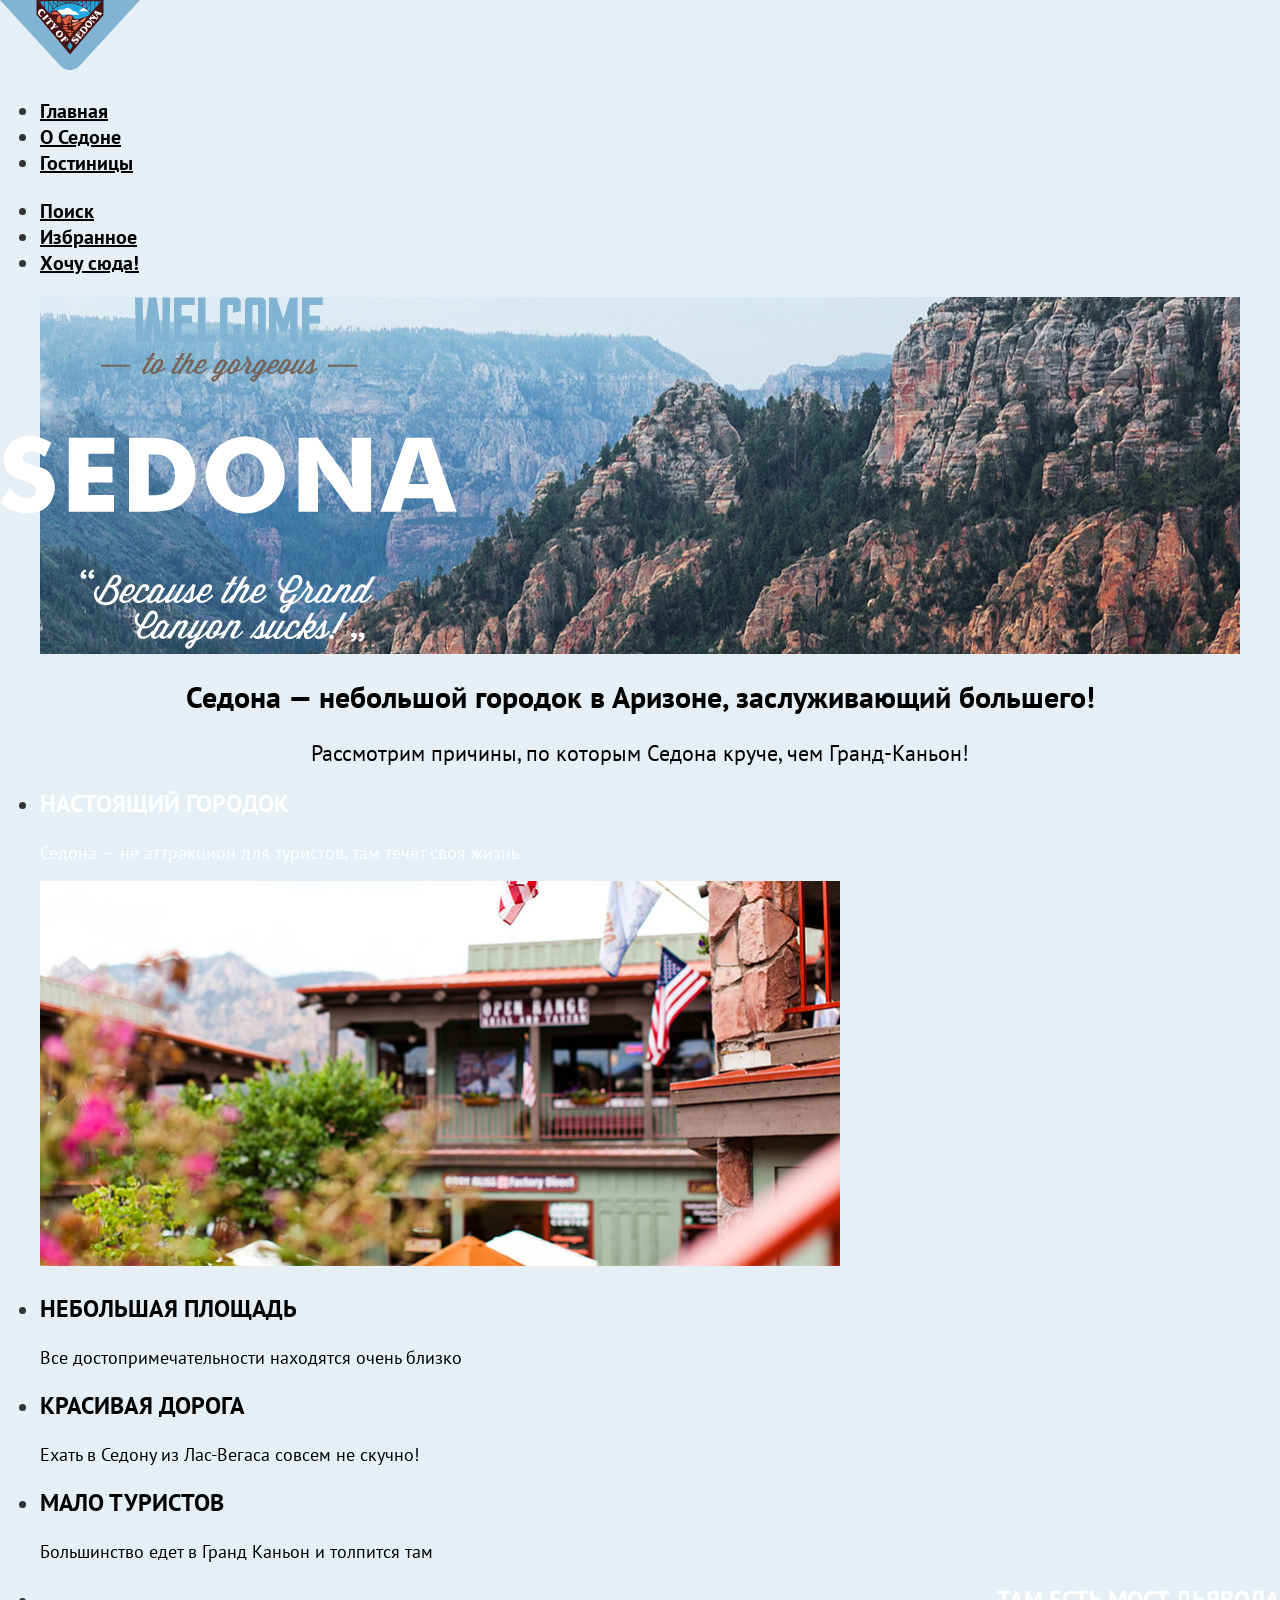
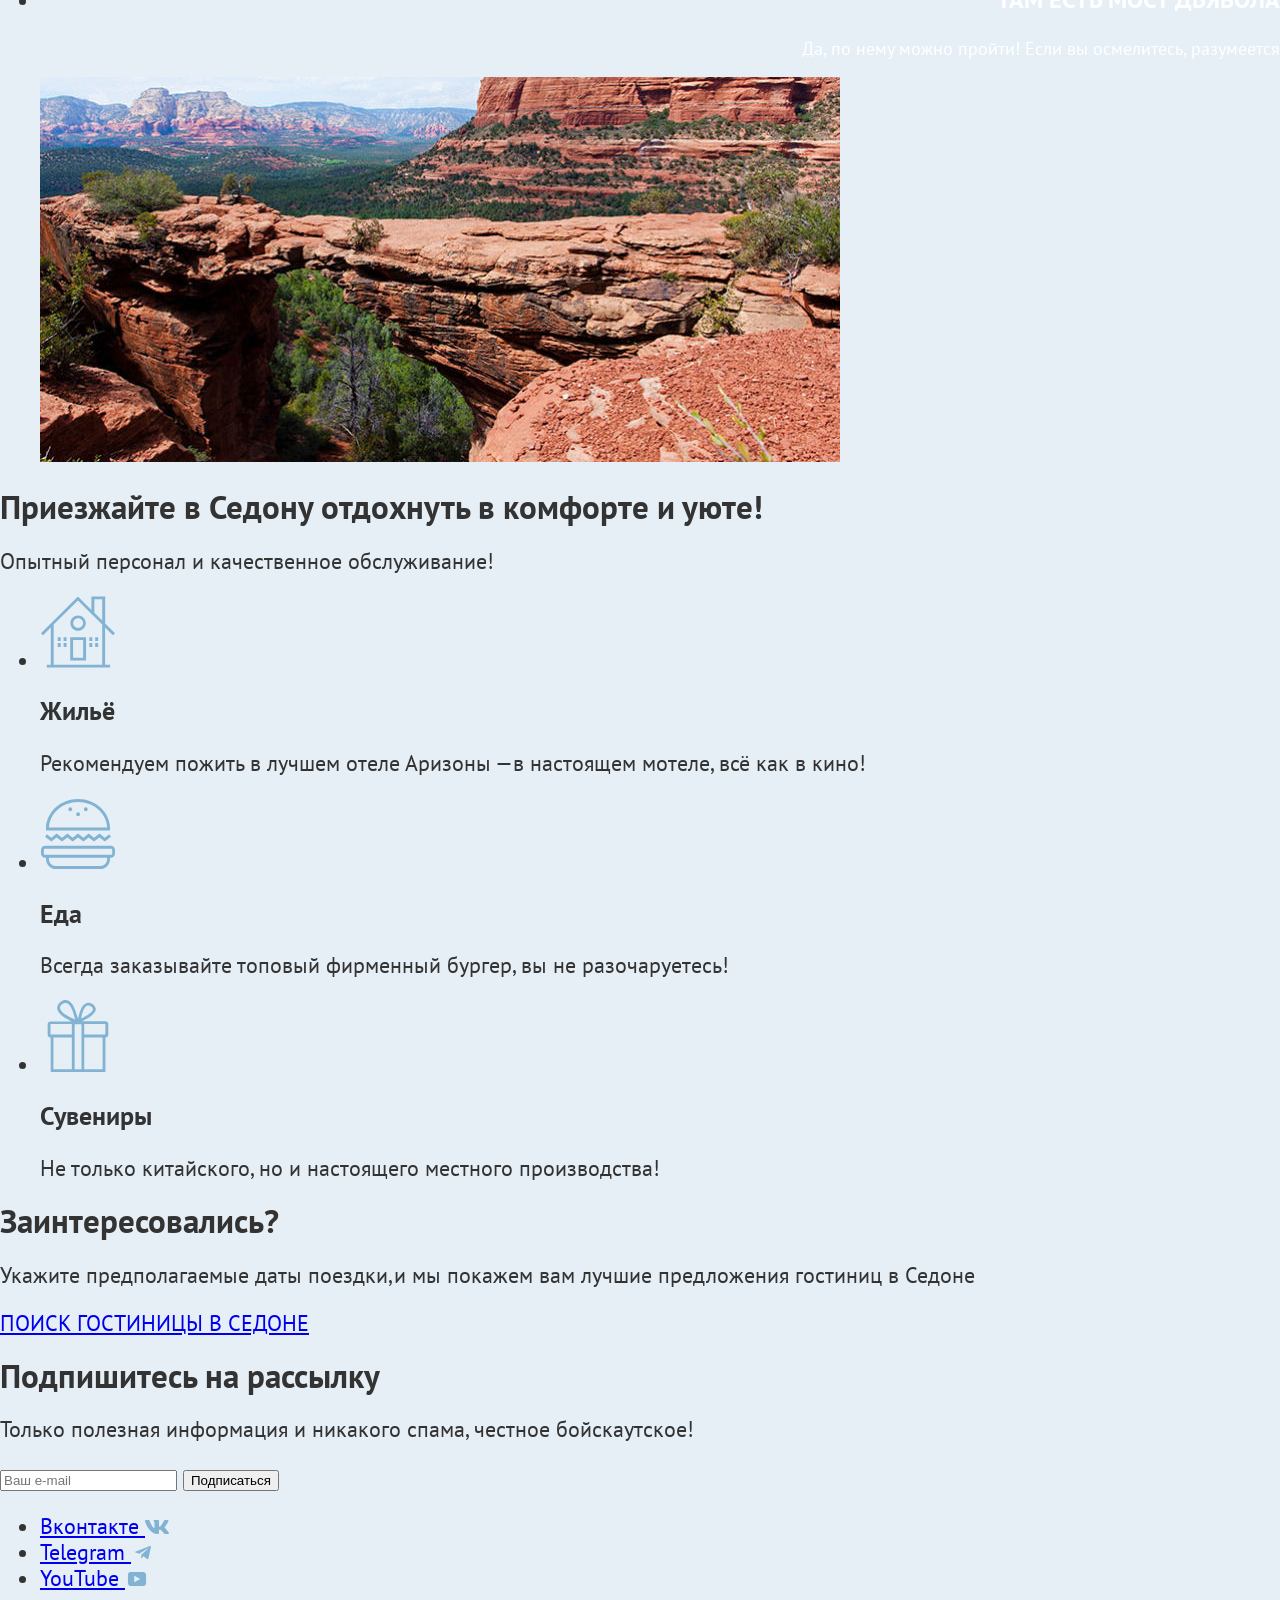
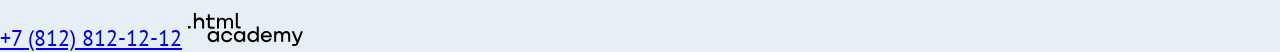
<file: index.html>
<!DOCTYPE html>
<html lang="ru">
<head>
  <meta charset="UTF-8"/>
  <title>Седона — красивый город в Аризоне</title>
  <link rel="stylesheet" href="style/style.css">
</head>
<body>
<header class="index-header">
  <a href="http://htmlacademy.ru">
    <img src="images/logo.svg" alt="">
  </a>
  <nav class="navigation">
    <ul class="navigation-list">
      <li class="navigation-item">
        <a href="index.html">Главная</a>
      </li>
      <li class="navigation-item">
        <a href="#index-main">О Седоне</a>
      </li>
      <li class="navigation-item">
        <a href="catalog.html">Гостиницы</a>
      </li>
    </ul>
    <ul class="user-menu">
      <li class="user-menu-item">
        <a href="#">
          <span class="visually-hidden">Поиск</span>
        </a>
      </li>
      <li class="user-menu-item">
        <a href="#">
          <span class="visually-hidden">Избранное</span>
        </a>
      </li>
      <li class="user-menu-item">
        <a href="#">
          <span class="visually-hidden">Хочу сюда!</span>
        </a>
      </li>
    </ul>
  </nav>
</header>
<main class="index-main">
  <section class="index-main" id="index-main">
    <div class="images-main">
      <img class="logo-welcome" src="images/welcome.png" width="458" height="352"
           alt="Welcome to the gorgeous Sedona the Grand Canyon sucks!">
    </div>
    <h2 class="index-main-title">Седона — небольшой городок в Аризоне, заслуживающий большего!</h2>
    <p class="reasons">
      Рассмотрим причины, по которым Седона круче, чем Гранд-Каньон!
    </p>
    <ul class="reasons-list">
      <li class="reasons-list-item">
        <h3 class="reasons-title-other">Настоящий городок</h3>
        <p class="reasons-description-other">
          Седона — не аттракцион для туристов, там течёт своя жизнь
        </p>
        <img src="images/home-in-city.jpg" alt="Домики на фоне гор." class="image-home" width="800" height="385">
      </li>
      <li class="reasons-list-item">
        <h3 class="reasons-title">Небольшая площадь</h3>
        <p class="reasons-description">
          Все достопримечательности находятся очень близко
        </p>
      </li>
      <li class="reasons-list-item">
        <h3 class="reasons-title">Красивая дорога</h3>
        <p class="reasons-description">
          Ехать в Седону из Лас-Вегаса совсем не скучно!
        </p>
      </li>
      <li class="reasons-list-item">
        <h3 class="reasons-title">Мало туристов</h3>
        <p class="reasons-description">
          Большинство едет в Гранд Каньон и толпится там
        </p>
      </li>
      <li class="reasons-list-item">
        <h3 class="reasons-title-second">Там есть мост дьявола</h3>
        <p class="reasons-description-second">
          Да, по нему можно пройти! Если вы осмелитесь, разумеется
        </p>
        <img src="images/grandcyon.jpg" alt="Каньон, горы, снова горы." class="mountains" width="800" height="385">
      </li>
    </ul>
  </section>
  <section class="comfortable-place">
    <h2 class="comfortable-place-title">Приезжайте в Седону отдохнуть в комфорте и уюте!</h2>
    <p class="comfortable-place-description">
      Опытный персонал и качественное обслуживание!
    </p>
    <ul class="comfortable-place-list">
      <li class="comfortable-place-item">
        <img src="images/advantges-home.svg" alt="Примущество в виде комплекса жилых домов" width="75" height="72">
        <h3 class="comfortable-place-title">Жильё</h3>
        <p class="comfortable-place-description">
          Рекомендуем пожить в лучшем отеле Аризоны —в настоящем мотеле, всё
          как в кино!
        </p>
      </li>
      <li class="comfortable-place-item">
        <img src="images/advantages-eat.svg" alt="Вкусная еда" width="75" height="72">
        <h3 class="comfortable-place-title">Еда</h3>
        <p class="comfortable-place-description">
          Всегда заказывайте топовый фирменный бургер, вы не разочаруетесь!
        </p>
      </li>
      <li class="comfortable-place-item">
        <img src="images/Souvenir-products.svg" alt="Сувенирная продукция" width="75" height="72">
        <h3 class="comfortable-place-title">Сувениры</h3>
        <p class="comfortable-place-description">
          Не только китайского, но и настоящего местного производства!
        </p>
      </li>
    </ul>
  </section>
  <section class="have-you-corresponded">
    <h2 class="have-you-corresponded-title">Заинтересовались?</h2>
    <p class="have-you-corresponded-description">
      Укажите предполагаемые даты поездки,и мы покажем вам лучшие
      предложения гостиниц в Седоне
    </p>
    <a href="catalog.html" class="button">ПОИСК ГОСТИНИЦЫ В CЕДОНЕ</a>
    <form class="have-you-corresponded-subscription" method="get" action="#">
      <h2 class="have-you-corresponded-title">Подпишитесь на рассылку</h2>
      <p class="have-you-corresponded-description">
        Только полезная информация и никакого спама, честное бойскаутское!
      </p>
      <input type="text" class="text-line" placeholder="Ваш e-mail" required>
      <button type="submit" class="subscription-email-button">
        Подписаться
      </button>
    </form>
  </section>
</main>
<footer class="index-footer">
  <ul class="social-list">
    <li class="social-item">
      <a href="https://vk.com/htmlacademy">
        <span class="visually-hidden">Вконтакте</span>
        <img src="images/VK.svg" alt="Вконтакте" width="24" height="14">
      </a>
    </li>
    <li class="social-item">
      <a href="https://t.me/htmlacademy">
        <span class="visually-hidden">Telegram</span>
        <img src="images/Telegram.svg" alt="Telegram" width="24" height="14">
      </a>
    </li>
    <li class="social-item">
      <a href="https://www.youtube.com/user/htmlacademyru">
        <span class="visually-hidden">YouTube</span>
        <img src="images/YouTube.svg" alt="YouTube" width="24" height="14">
      </a>
    </li>
  </ul>
  <a href="tel:+78128121212" class="phone">+7 (812) 812-12-12</a>
  <a href="https://htmlacademy.ru">
    <img src="images/Html-academy.svg" alt="Логотип HTML Academy" width="115" height="33">
  </a>
</footer>
</body>
</html>
</file>
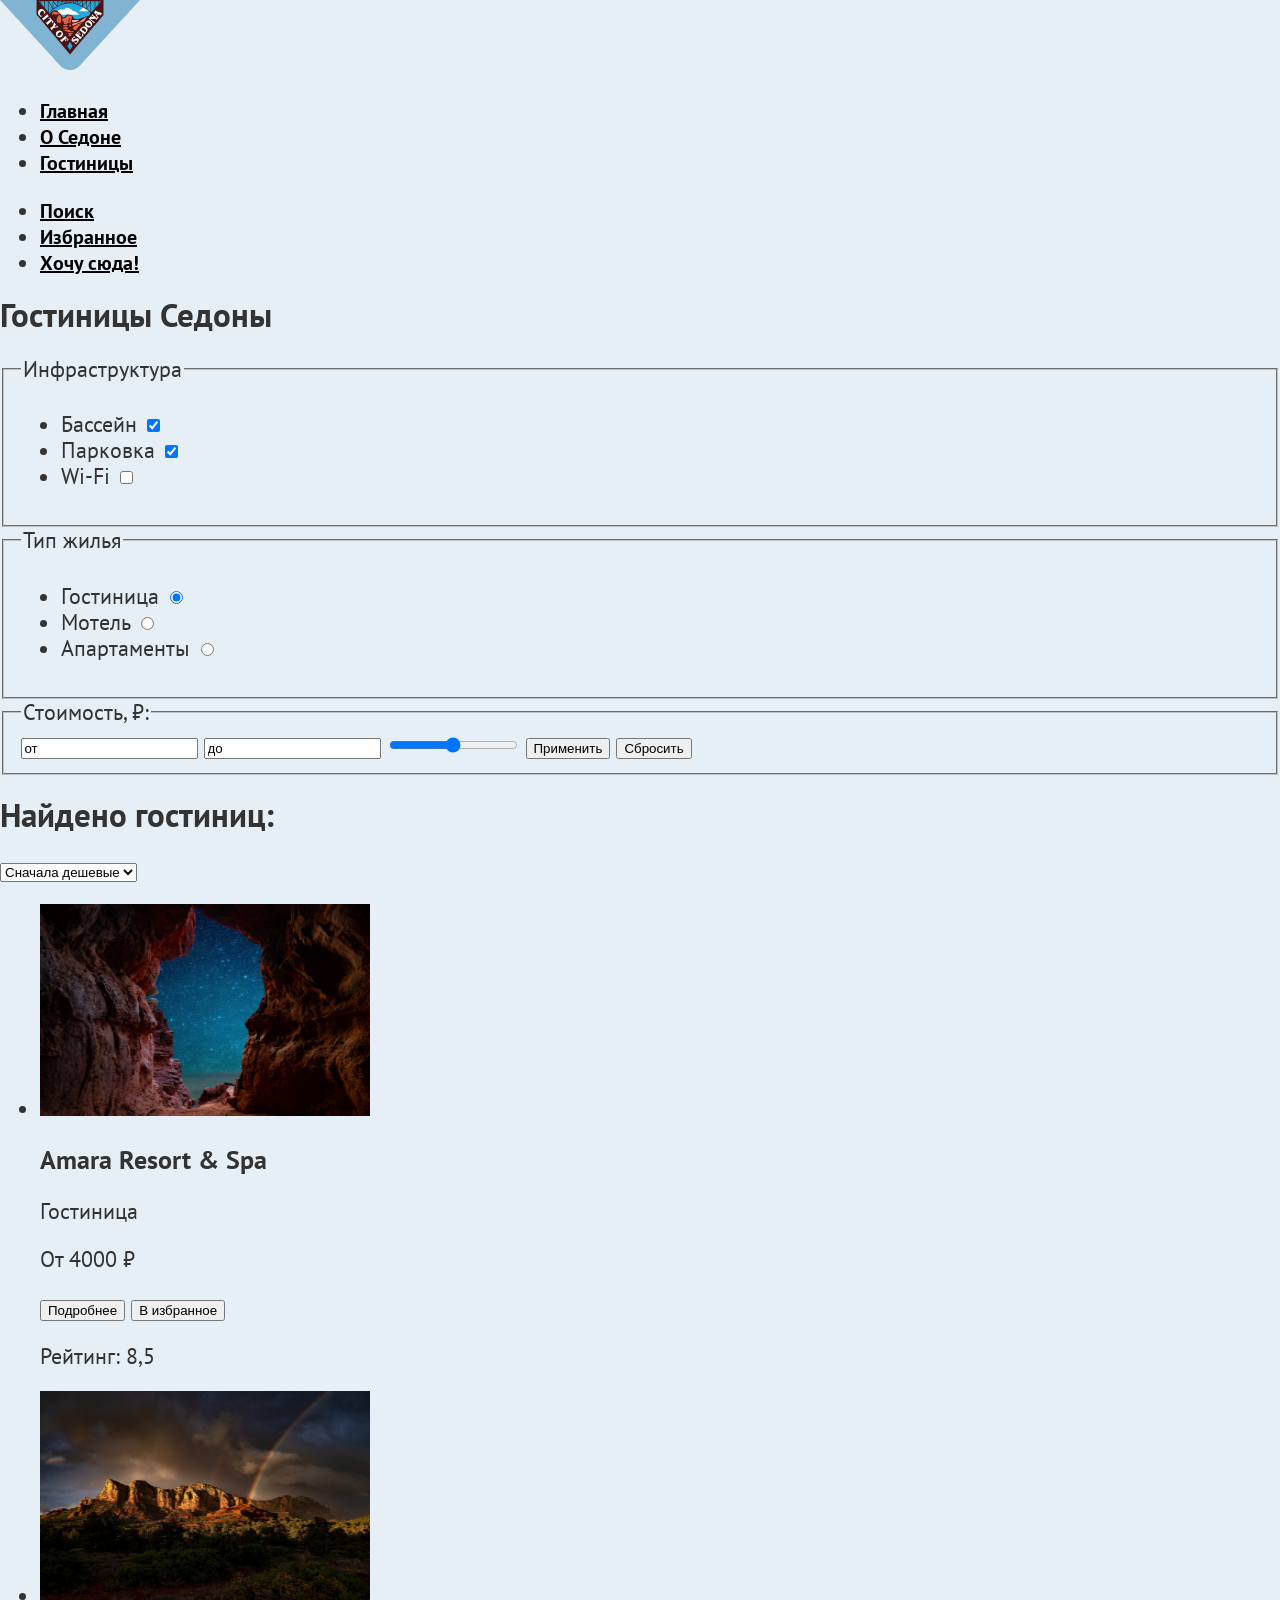
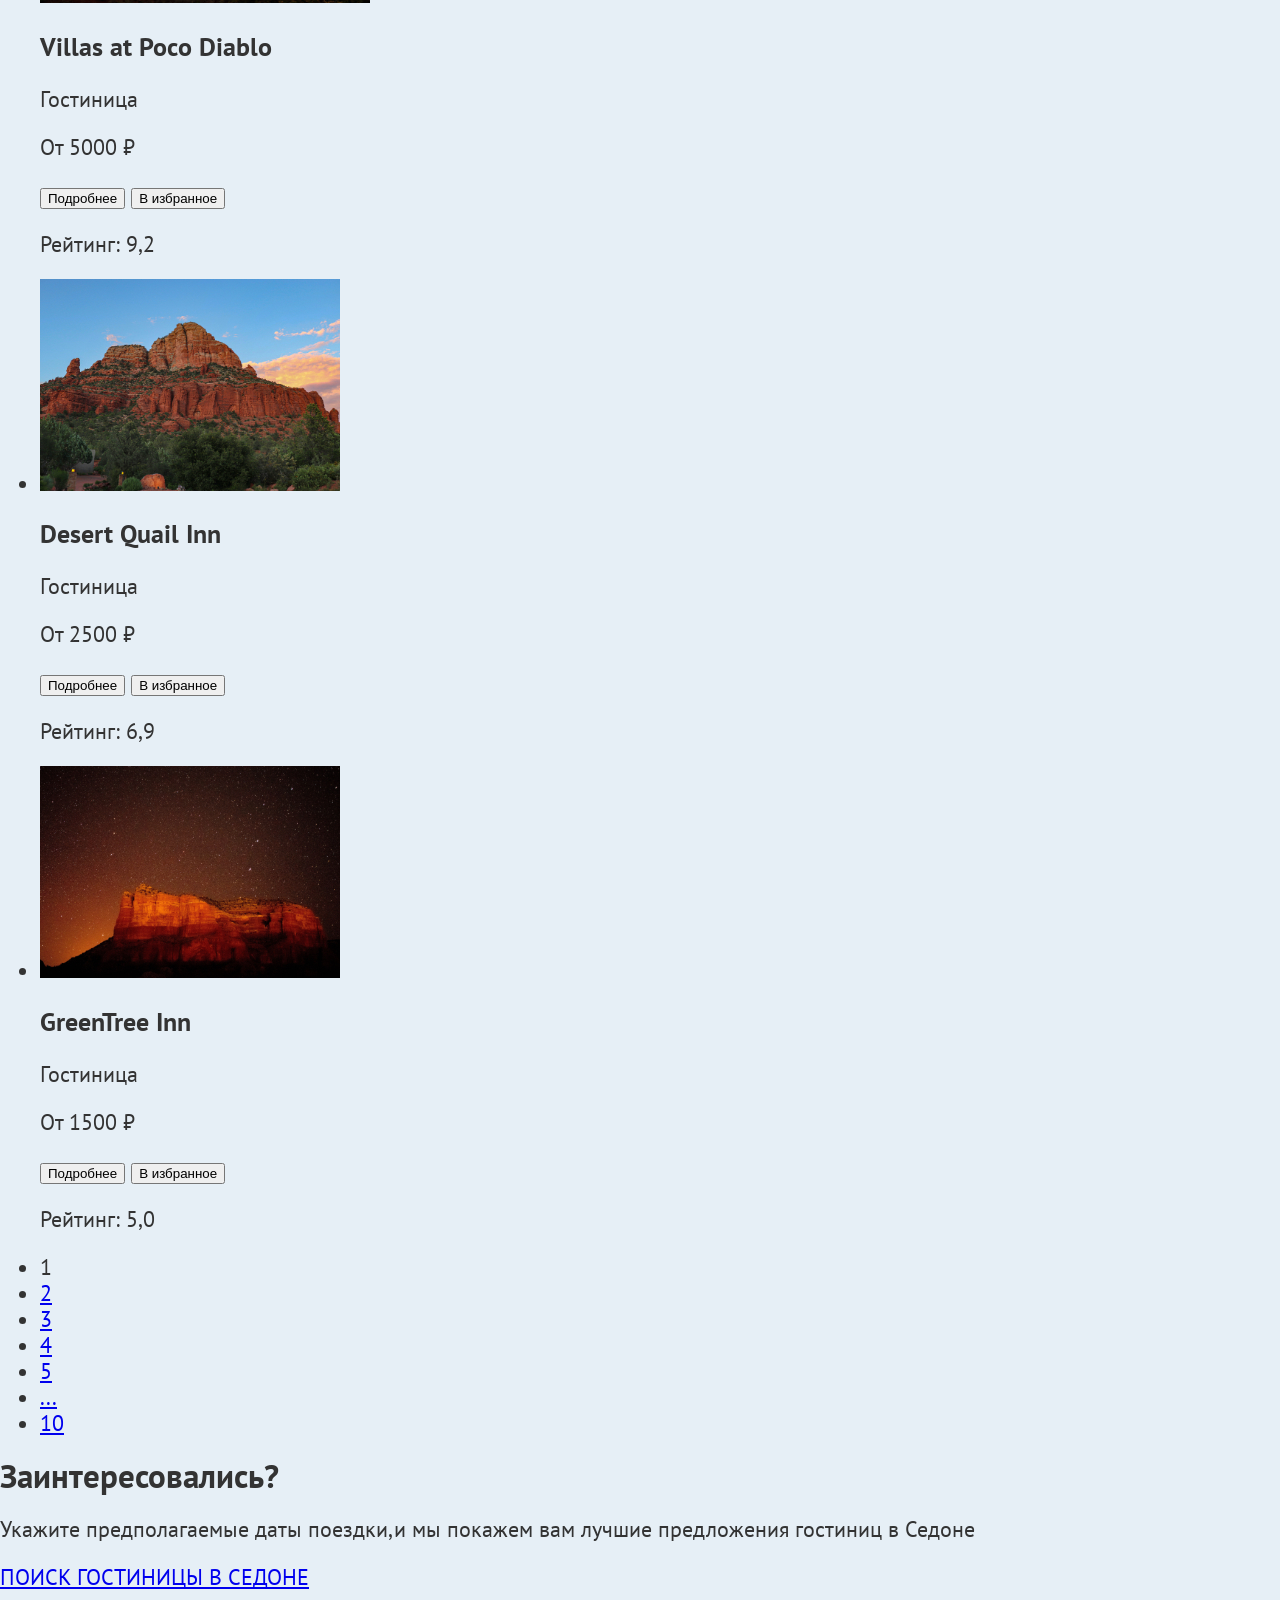
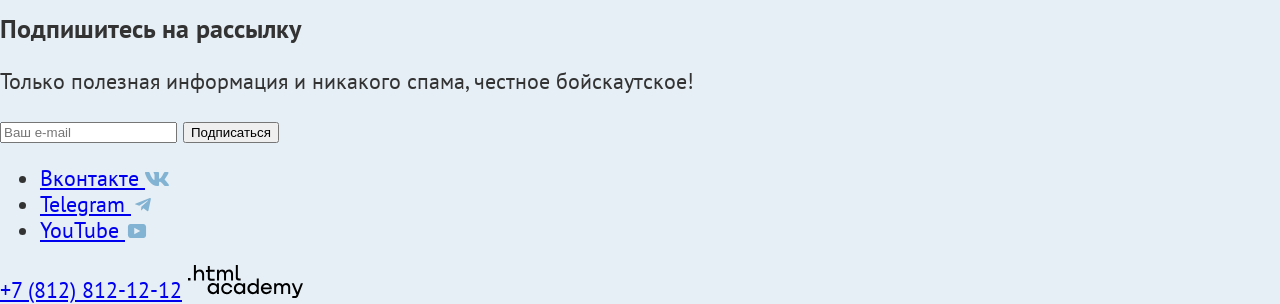
<file: catalog.html>
<!DOCTYPE html>
<html lang="ru">
<head>
  <link rel="stylesheet" href="style/style.css">
  <meta charset="UTF-8"/>
</head>
<body>
<header class="index-header">
  <a href="https://htmlacademy.ru" class="logo">
    <img src="images/logo.svg" alt="Логотип города Седона" width="140" height="70">
  </a>
  <nav class="navigation">
    <ul class="navigation-list">
      <li class="navigation-item">
        <a href="index.html">Главная</a>
      </li>
      <li class="navigation-item">
        <a href="#index-main">О Седоне</a>
      </li>
      <li class="navigation-item">
        <a href="catalog.html">Гостиницы</a>
      </li>
    </ul>
    <ul class="user-menu">
      <li class="user-menu-item">
        <a href="#">
          <span class="visually-hidden">Поиск</span>
        </a>
      </li>
      <li class="user-menu-item">
        <a href="#">
          <span class="visually-hidden">Избранное</span>
        </a>
      </li>
      <li class="user-menu-item">
        <a href="#">
          <span class="visually-hidden">Хочу сюда!</span>
        </a>
      </li>
    </ul>
  </nav>
</header>
<main class="index-main">
  <section class="hotel-filter-description">
    <h2 class="hotel-search-title">Гостиницы Седоны</h2>
    <form class="hotel-filter-making-order" method="get" action="#">
      <fieldset class="hotel-filter-description-name">
        <legend class="hotel-filter-infrastructure-description">
          Инфраструктура
        </legend>
        <ul class="hotel-filter-infrastructure-list">
          <li class="hotel-filter-infrastructure-item">
            <label class="pool" for="pool">
              Бассейн
              <input class="pool-name-checbox" type="checkbox" id="pool" name="infrastructure" value="pool" checked>
            </label>
          </li>
          <li class="hotel-filter-infrastructure-item">
            <label class="parking" for="parking">Парковка
              <input class="parking-name" type="checkbox" id="parking"  name="infrastructure" value="parking" checked>
            </label>
          </li>
          <li class="hotel-filter-infrastructure-item">
            <label class="Wifi" for="wifi">Wi-Fi
              <input class="wifi-name" type="checkbox" id="Wifi"/>
            </label>
          </li>
        </ul>
      </fieldset>
      <fieldset class="description-name-hotel">
        <legend class="type-of-housing">Тип жилья</legend>
        <ul class="type-of-housing-list">
          <li class="type-of-housing-item">
            <label class="home-hotel-name" for="hotel">Гостиница
              <input type="radio" id="hotel" name="housing"  value="hotel" checked>
            </label>
          </li>
          <li class="type-of-housing-item">
            <label class="home-hotel-name" for="motel">Мотель
              <input type="radio" id="motel" name="housing"  value="motel">
            </label>
          </li>
          <li class="type-of-housing-item">
            <label class="home-hotel-name" for="apartament">Апартаменты
              <input type="radio" id="apartament" name="apartament"  value="apartament">
            </label>
          </li>
        </ul>
      </fieldset>
      <fieldset class="cost-type-of-housing">
        <legend class="cost-type-of-housing-name">Стоимость, ₽:</legend>
        <input type="text" value="от" class="start-value"/>
        <input type="text" value="до" class="end-value"/>
        <input type="range" class="range-value"/>
        <button type="submit" class="button-apply">Применить</button>
        <button type="reset" class="button-cansel">Сбросить</button>
      </fieldset>
    </form>
    <section class="select">
      <h2 class="select-title">Найдено гостиниц:</h2>
      <select class="hotel-filter" name="sort">
        <option class="low-price">Сначала дешевые</option>
        <option class="higth-price">Сначала дорогие</option>
      </select>
      <ul class="gallery-list">
        <li class="gallery-list-item">
          <img src="images/hotel-1.jpg" alt="Гостиница Amara Resort & Spa" class="image-hotel" width="330" height="212">
          <h3 class="header-item">Amara Resort & Spa</h3>
          <p class="gallery-description">Гостиница</p>
          <p class="gallery-cost">От 4000 ₽</p>
          <button class="button-favorite">Подробнее</button>
          <button class="button-favorite">В избранное</button>
          <p class="gallery-rating">Рейтинг: 8,5</p>
        </li>
        <li class="gallery-list-item">
          <img src="images/hotel-2.jpg" alt="Гостиница Villas at Poco Diablo" width="330" height="212">
          <h3 class="header-item">Villas at Poco Diablo</h3>
          <p class="gallery-description">Гостиница</p>
          <p class="gallery-cost">От 5000 ₽</p>
          <button class="button-description">Подробнее</button>
          <button class="button-favorites">В избранное</button>
          <p class="gallery-rating">Рейтинг: 9,2</p>
        </li>
        <li class="gallery-list-item">
          <img src="images/hotel-3.jpg" alt="Гостиница Desert Quail Inn" weidth="300" height="212">
          <h3 class="header-item">Desert Quail Inn</h3>
          <p class="gallery-description">Гостиница</p>
          <p class="gallery-cost">От 2500 ₽</p>
          <button class="button-description">Подробнее</button>
          <button class="button-description">В избранное</button>
          <p class="gallery-rating">Рейтинг: 6,9</p>
        </li>
        <li class="gallery-list-item">
          <img src="images/hotel-4.jpg" alt="Гостиница  GreenTree Inn" weidth="300" height="212">
          <h3 class="header-item">GreenTree Inn</h3>
          <p class="gallery-description">Гостиница</p>
          <p class="gallery-cost">От 1500 ₽</p>
          <button class="button-description">Подробнее</button>
          <button class="button-description">
            В избранное
          </button>
          <p class="gallery-rating">Рейтинг: 5,0</p>
        </li>
      </ul>
      <ul class="pagination">
        <li class="pagination-item">
          <a class="pagination-link pagination-current">1</a>
        </li>
        <li class="pagination-item">
          <a class="pagination-link" href="#">2</a>
        </li>
        <li class="pagination-item">
          <a class="pagination-link" href="#">3</a>
        </li>
        <li class="pagination-item">
          <a class="pagination-link" href="#">4</a>
        </li>
        <li class="pagination-item">
          <a class="pagination-link" href="#">5</a>
        </li>
        <li class="pagination-item">
          <a class="pagination-link pagination-next" href="#">
            <span class="visually-hidden">...</span>
          </a>
        </li>
        <li class="pagination-item">
          <a class="pagination-link" href="#">10</a>
        </li>
      </ul>
    </section>
  </section>
  <section class="have-you-corresponded">
    <h2 class="have-you-corresponded-title">Заинтересовались?</h2>
    <p class="have-you-corresponded-description">
      Укажите предполагаемые даты поездки,и мы покажем вам лучшие
      предложения гостиниц в Седоне
    </p>
    <a href="#" class="button">ПОИСК ГОСТИНИЦЫ В CЕДОНЕ</a>
    <form class="have-you-corresponded-subscription">
      <h3 class="have-you-corresponded-title">Подпишитесь на рассылку</h3>
      <p class="have-you-corresponded-description">
        Только полезная информация и никакого спама, честное бойскаутское!
      </p>
      <input type="text" class="text-line" placeholder="Ваш e-mail" required>
      <button type="submit" class="subscription-email-button">
        Подписаться
      </button>
    </form>
  </section>
</main>
<footer class="index-footer">
  <ul class="social-list">
    <li class="social-item">
      <a href="https://vk.com/htmlacademy">
        <span class="visually-hidden">Вконтакте</span>
        <img src="images/VK.svg" alt="Вконтакте" width="24" height="14">
      </a>
    </li>
    <li class="social-item">
      <a href="https://t.me/htmlacademy">
        <span class="visually-hidden">Telegram</span>
        <img src="images/Telegram.svg" alt="Telegram" width="24" height="14">
      </a>
    </li>
    <li class="social-item">
      <a href="https://www.youtube.com/user/htmlacademyru">
        <span class="visually-hidden">YouTube</span>
        <img src="images/YouTube.svg" alt="YouTube" width="24" height="14">
      </a>
    </li>
  </ul>
  <a href="tel:+78128121212" class="phone">+7 (812) 812-12-12</a>
  <a href="#">
    <img src="images/Html-academy.svg" alt="Логотип HTML Academy" width="114.9" height="32.9">
  </a>
</footer>
</body>
</html>
</file>
<file: style/style.css>
@font-face{
  font-family:"PT Sans";
  font-weight:400;
  src:url("../fonts/ptsans-400.woff2") format("woff2");
  font-display: swap;
}

@font-face{
  font-family:"PT Sans";
  font-weight: 700;
  src:url("../fonts/ptsans-700.woff2") format("woff2");
  font-display: swap;
}

body{
  font-size: 22px;
  font-weight: 400;
  line-height: 26px;
  color: #333333;
  font-family: "PT Sans", sans-serif;
  margin: 0;
  padding: 0;
  background-color:#83B3D333;
}

.navigation a{
  font-family:"PT Sans",sans-serif;
  font-weight: 700;
  font-size: 20px;
  line-height: 24px;
  text-align: left;
  letter-spacing: 0;
  color:#000000;
}

.index-main-title{
  font-family:"PT Sans",sans-serif;
  font-weight: 700;
  font-size: 30px;
  line-height: 36px;
  letter-spacing: 0;
  color:#000000;
  text-align: center;

}

.reasons{
  font-family:"PT Sans",sans-serif;
  font-weight: 400;
  line-height: 26px;
  letter-spacing: 0;
  text-align: center;
  color: #000000;
}
.images-main{
  background-image:url("../images/index-background.jpg");
  background-repeat:no-repeat;
  background-attachment: fixed;
  background-position: center;
}

.reasons-title-other {
  font-family:"Pt Sans",sans-serif;
  font-weight: 700;
  font-size: 24px;
  line-height: 28px;
  letter-spacing: 0;
  text-align: left;
  text-transform:uppercase;
  color:#FFFFFF;
}


.reasons-title-second {
  font-family:"Pt Sans",sans-serif;
  font-weight: 700;
  font-size: 24px;
  line-height: 28px;
  letter-spacing: 0;
  text-align: right;
  text-transform:uppercase;
  color:#FFFFFF;
}

.reasons-description-second {
  font-family:"Pt Sans","sans-serif";
  font-size:18px;
  font-weight: 400;
  line-height: 21px;
  letter-spacing: 0;
  text-align: right;
  color:#ffffff;
}

.reasons-description-other {
  font-family:"Pt Sans","sans-serif";
  font-size:18px;
  font-weight: 400;
  line-height: 21px;
  letter-spacing: 0;
  text-align: left;
  color:#ffffff;
}


.reasons-title {
  font-family: "Pt Sans", sans-serif;
  font-weight: 700;
  font-size: 24px;
  line-height: 28px;
  letter-spacing: 0;
  text-align: left;
  text-transform: uppercase;
  color: #000000;
}



.reasons-description{
  font-family: "Pt Sans", "sans-serif";
  font-size: 18px;
  font-weight: 400;
  line-height: 21px;
  letter-spacing: 0;
  text-align: left;
  color: #000000;
}
</file>
